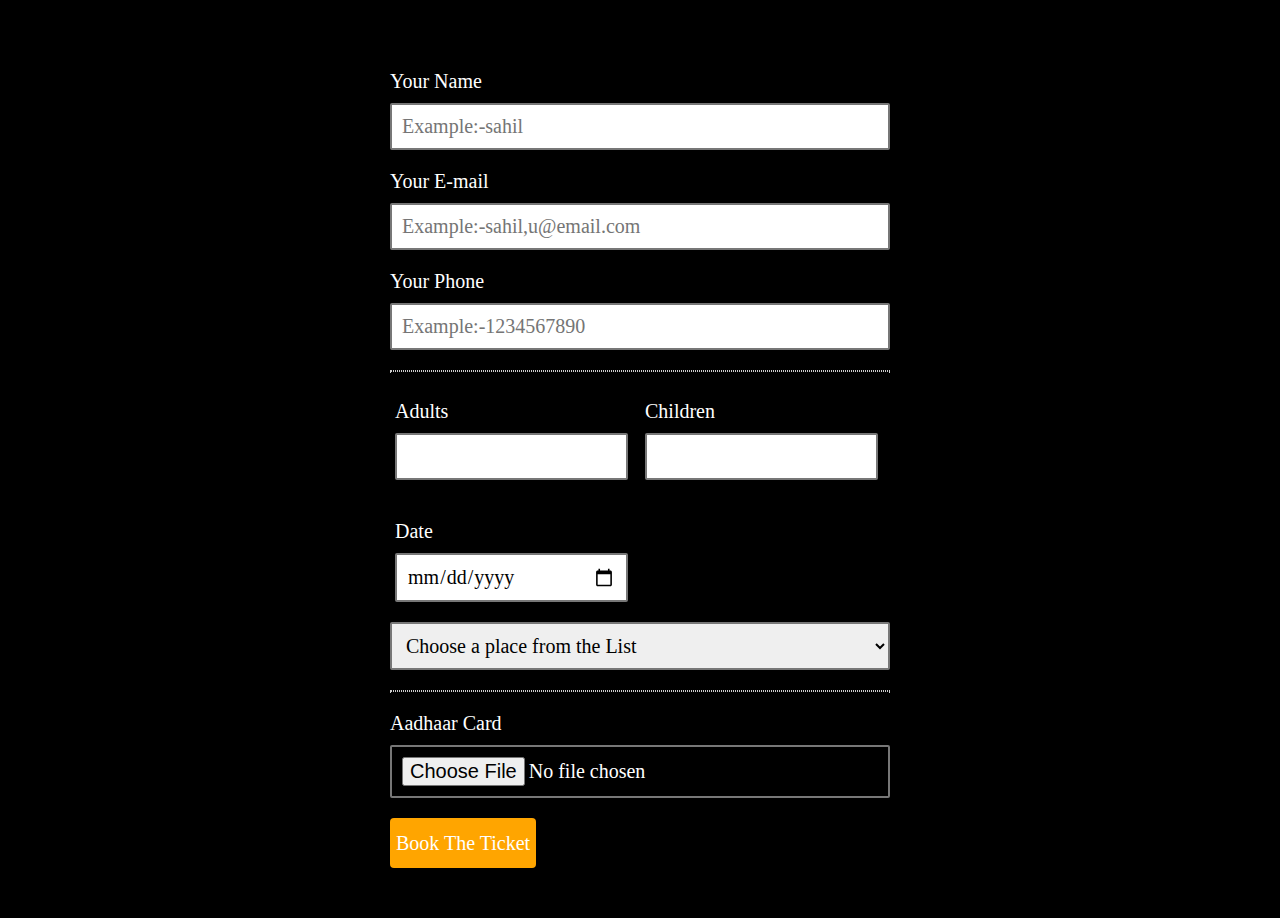
<file: Bookingpage.html>
<!DOCTYPE html>
<html>
<html lang="en">
  <head> 
    <title></title>
    <link rel="stylesheet" href="booking.css">
  </head>
<form action="bookingdatabase.php" method="post">
  <div class="elem-group">
    <label for="name">Your Name</label>
    <input type="text" id="name" name="visitor_name" placeholder="Example:-sahil" pattern=[A-Z\sa-z]{3,20} required>
  </div>
  <div class="elem-group">
    <label for="email">Your E-mail</label>
    <input type="email" id="email" name="visitor_email" placeholder="Example:-sahil,u@email.com" required>
  </div>
  <div class="elem-group">
    <label for="phone">Your Phone</label>
    <input type="tel" id="phone" name="visitor_phone" placeholder="Example:-1234567890" pattern=(\d{3})-?\s?(\d{3})-?\s?(\d{4}) required>
  </div>
  <hr>
  <div class="elem-group inlined">
    <label for="adult">Adults</label>
    <input type="number" id="adult" name="total_adults" min="1" required>
  </div>
  <div class="elem-group inlined">
    <label for="child">Children</label>
    <input type="number" id="child" name="total_children" min="0" required>
  </div>
  <div class="elem-group inlined">
    <label for="Booking-Date"> Date</label>
    <input type="date" id="date" name="Booking_date" required>
  </div>
  <div class="elem-group">
    <select id="Place-selection" name="location" required>
        <option value="Choose a place from the List">Choose a place from the List</option>
        <option value="Delhi">Delhi</option>
        <option value="Jaipur">Mumbai</option>
        <option value="Mumbai">Hyderabad</option>
        <option value="Kerala">Chennai</option>
    </select>
  </div>
  <div>
  <hr>
  <div class="elem-group">
    <label>Aadhaar Card</label>
    <form>
      <form action = "Upload.php" method = "POST" enctype = "multipart/form-data">
          <input type="file" name="image"/>  </div>
  <button type="submit" name="submit">Book The Ticket</button>
</form>
</file>
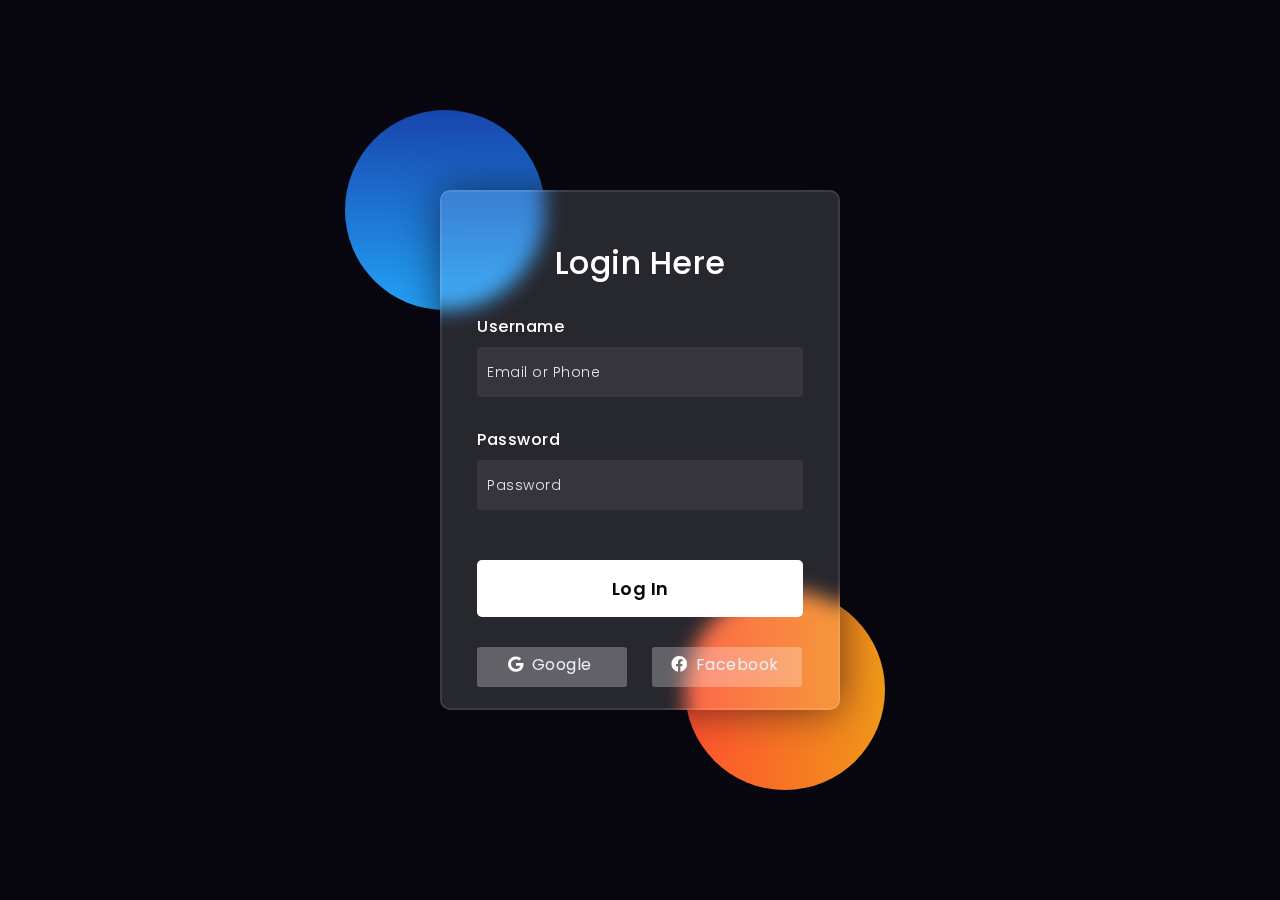
<file: login.html>
<!DOCTYPE html>
<html lang="en">
<head>
  <!-- Design by foolishdeveloper.com -->
    <title>Glassmorphism login Form Tutorial in html css</title>
 
    <link rel="preconnect" href="https://fonts.gstatic.com">
    <link rel="stylesheet" href="https://cdnjs.cloudflare.com/ajax/libs/font-awesome/5.15.4/css/all.min.css">
    <link href="https://fonts.googleapis.com/css2?family=Poppins:wght@300;500;600&display=swap" rel="stylesheet">
    <!--Stylesheet-->
    <style media="screen">
      *,
*:before,
*:after{
    padding: 0;
    margin: 0;
    box-sizing: border-box;
}
body{
    background-color: #080710;
}
.background{
    width: 430px;
    height: 520px;
    position: absolute;
    transform: translate(-50%,-50%);
    left: 50%;
    top: 50%;
}
.background .shape{
    height: 200px;
    width: 200px;
    position: absolute;
    border-radius: 50%;
}
.shape:first-child{
    background: linear-gradient(
        #1845ad,
        #23a2f6
    );
    left: -80px;
    top: -80px;
}
.shape:last-child{
    background: linear-gradient(
        to right,
        #ff512f,
        #f09819
    );
    right: -30px;
    bottom: -80px;
}
form{
    height: 520px;
    width: 400px;
    background-color: rgba(255,255,255,0.13);
    position: absolute;
    transform: translate(-50%,-50%);
    top: 50%;
    left: 50%;
    border-radius: 10px;
    backdrop-filter: blur(10px);
    border: 2px solid rgba(255,255,255,0.1);
    box-shadow: 0 0 40px rgba(8,7,16,0.6);
    padding: 50px 35px;
}
form *{
    font-family: 'Poppins',sans-serif;
    color: #ffffff;
    letter-spacing: 0.5px;
    outline: none;
    border: none;
}
form h3{
    font-size: 32px;
    font-weight: 500;
    line-height: 42px;
    text-align: center;
}

label{
    display: block;
    margin-top: 30px;
    font-size: 16px;
    font-weight: 500;
}
input{
    display: block;
    height: 50px;
    width: 100%;
    background-color: rgba(255,255,255,0.07);
    border-radius: 3px;
    padding: 0 10px;
    margin-top: 8px;
    font-size: 14px;
    font-weight: 300;
}
::placeholder{
    color: #e5e5e5;
}
button{
    margin-top: 50px;
    width: 100%;
    background-color: #ffffff;
    color: #080710;
    padding: 15px 0;
    font-size: 18px;
    font-weight: 600;
    border-radius: 5px;
    cursor: pointer;
}
.social{
  margin-top: 30px;
  display: flex;
}
.social div{
  background: red;
  width: 150px;
  border-radius: 3px;
  padding: 5px 10px 10px 5px;
  background-color: rgba(255,255,255,0.27);
  color: #eaf0fb;
  text-align: center;
}
.social div:hover{
  background-color: rgba(255,255,255,0.47);
}
.social .fb{
  margin-left: 25px;
}
.social i{
  margin-right: 4px;
}

    </style>
</head>
<body>
    <div class="background">
        <div class="shape"></div>
        <div class="shape"></div>
    </div>
    <form action="login.php" method="post">
        <h3>Login Here</h3>

        <label for="username">Username</label>
        <input name="username" type="text" placeholder="Email or Phone" id="username">

        <label for="password">Password</label>
        <input name="password" type="password" placeholder="Password" id="password">
        <button>Log In</button>
        <div class="social">
          <div class="go"><i class="fab fa-google"></i>  Google</div>
          <div class="fb"><i class="fab fa-facebook"></i>  Facebook</div>
        </div>
    </form>
</body>
</html>
</file>
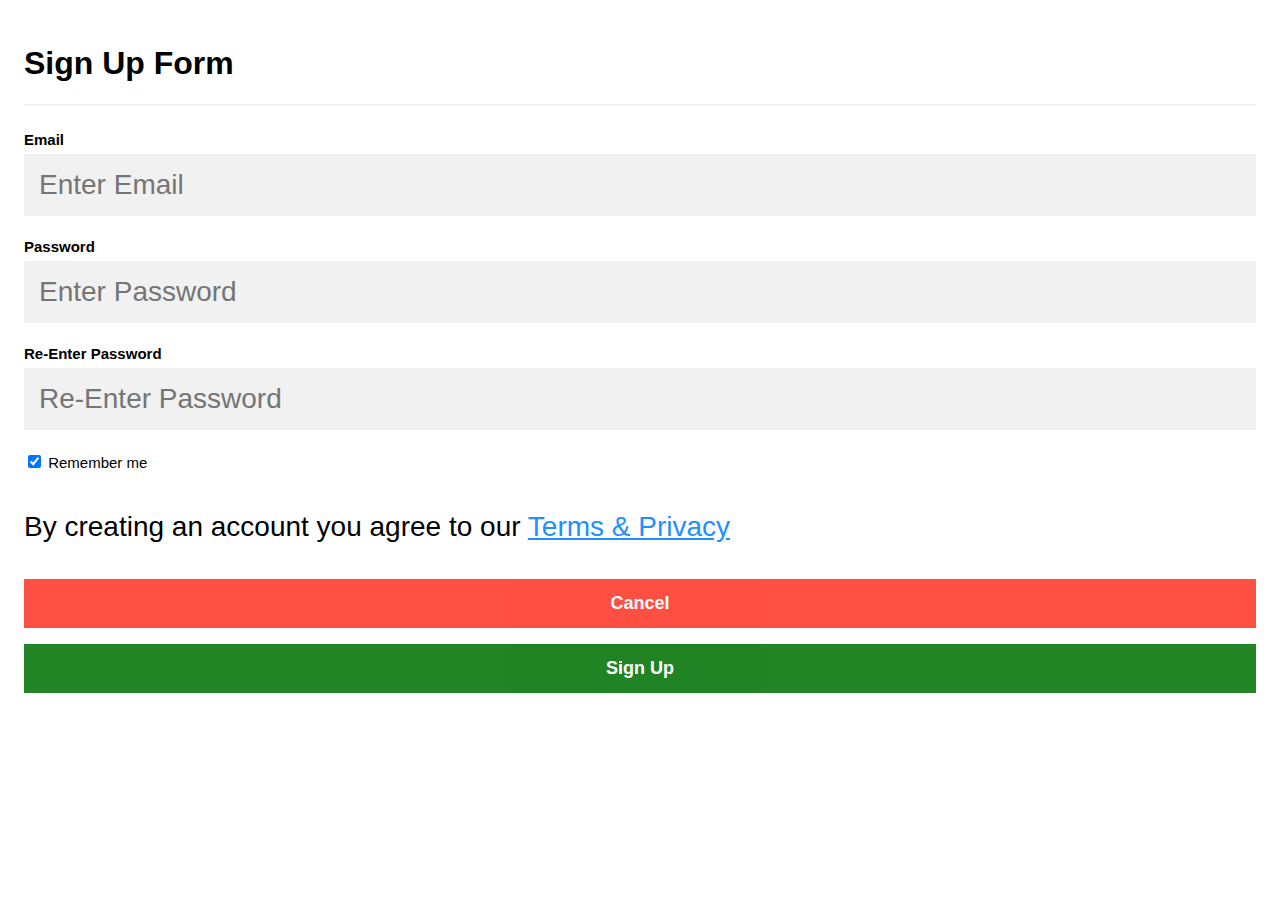
<file: signup1.html>
<!DOCTYPE html>
<html>
<head>
<style>
body{
   font-family: 'Segoe UI', Tahoma, Geneva, Verdana, sans-serif;
}
* {box-sizing: border-box}
input[type=text], input[type=password] {
   width: 100%;
   font-size: 28px;
   padding: 15px;
   margin: 5px 0 22px 0;
   display: inline-block;
   border: none;
   background: #f1f1f1;
}
label{
   font-size: 15px;
}
input[type=text]:focus, input[type=password]:focus {
   background-color: #ddd;
   outline: none;
}
hr {
   border: 1px solid #f1f1f1;
   margin-bottom: 25px;
}
button {
   font-size: 18px;
   font-weight: bold;
   background-color: rgb(10, 119, 13);
   color: white;
   padding: 14px 20px;
   margin: 8px 0;
   border: none;
   cursor: pointer;
   width: 100%;
   opacity: 0.9;
}
button:hover {
   opacity:1;
}
.cancel {
   padding: 14px 20px;
   background-color: #ff3d2f;
}
.formContainer {
   padding: 16px;
}
.formContainer p{
   font-size: 28px;
}
</style>
<body>
<form action="connect.php" method="post">
<div class="formContainer">
<h1>Sign Up Form</h1>
<hr>
<label for="email"><b>Email</b></label>
<input type="text" placeholder="Enter Email" name="email" required>
<label for="password"><b>Password</b></label>
<input type="password" placeholder="Enter Password" name="password" required>
<label for="Re-Enter Password"><b>Re-Enter Password</b></label>
<input type="password" placeholder="Re-Enter Password" name="Re-Enter Password"
required>
<label>
<input type="checkbox" checked="checked" name="remember" style="margin-bottom: 15px"> Remember me
</label>
<p>By creating an account you agree to our <a href="#"
style="color:dodgerblue">Terms & Privacy</a><p>
<div>
<button type="button" class="cancel">Cancel</button>
<button type="submit" class="signup">Sign Up</button>
</div>
</div>
</form>
</body>
</html>
</file>
<file: booking.css>
body {
  width: 500px;
  margin: 0 auto;
  padding: 50px;
  background: black;
}

div.elem-group {
  margin: 20px 0;
  color: white;
}

div.elem-group.inlined {
  width: 49%;
  display: inline-block;
  float: left;
  margin-left: 1%;
}

label {
  display: block;
  font-family: 'Nanum Gothic';
  padding-bottom: 10px;
  font-size: 1.25em;
}

input, select, textarea {
  border-radius: 2px;
  border: 2px solid #777;
  box-sizing: border-box;
  font-size: 1.25em;
  font-family: 'Nanum Gothic';
  width: 100%;
  padding: 10px;
}

div.elem-group.inlined input {
  width: 95%;
  display: inline-block;
}

textarea {
  height: 250px;
}

hr {
  border: 1px dotted #ccc;
}

button {
  height: 50px;
  background: orange;
  border: none;
  color: white;
  font-size: 1.25em;
  font-family: 'Nanum Gothic';
  border-radius: 4px;
  cursor: pointer;
}

button:hover {
  border: 2px solid black;
}
</file>
